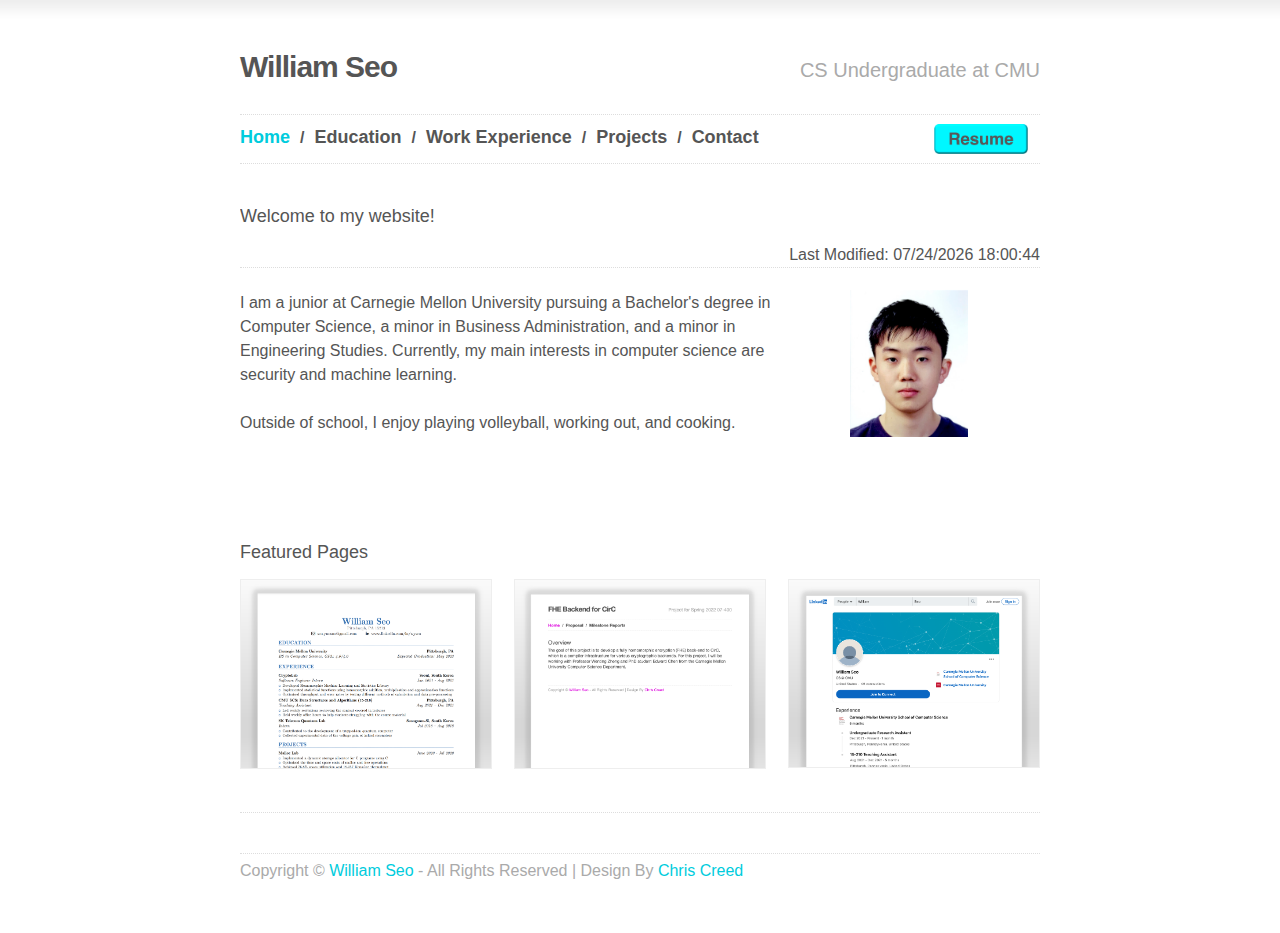
<file: index.html>
<!DOCTYPE html>
<html lang="en">
<head>
<link rel="icon" type="image/x-icon" href="favicon.ico?v=2"/>
<title>William Seo | CS @ CMU</title>
<meta charset="utf-8">
<link type="text/css" rel="stylesheet" href="styles/style.css">
<!--[if IE 6]><link type="text/css" rel="stylesheet" href="styles/ie6.css"><![endif]-->
<!--[if IE 7]><link type="text/css" rel="stylesheet" href="styles/ie7.css"><![endif]-->
<!--[if IE 8]><link type="text/css" rel="stylesheet" href="styles/ie8.css"><![endif]-->
</head>
<body>
<div id="wrap">
  <div id="header">
    <h1><a href="index.html">William Seo</a></h1>
    <h2>CS Undergraduate at CMU</h2>
    <ul id="nav">
      <li><a href="index.html" class="current">Home</a><span>/</span></li>
      <li><a href="education.html">Education</a><span>/</span></li>
      <li><a href="experience.html">Work Experience</a><span>/</span></li>
      <li><a href="projects.html">Projects</a><span>/</span></li>
      <li><a href="contact.html">Contact</a>
      <li><a href="files/resume.pdf"><img src="images/resumebutton3.png" alt="meme" class="right" 
        style= "height: 30px; float:left;margin-top:-1px;margin-left:175px"/></li></a>
    </ul>
  </div>
  <div id="main" class="frontpage">
    
    <div id="intro">
      <h4>Welcome to my website!</h4>
      <p style="text-align:right"></p>
      <div style = "text-align:right">
        <script>
          var date = document.lastModified;
          document.write("Last Modified: "+ date+"\n");
        </script>
      </div>
      <span style="float:right;width: 30%;">
        <img src="images/profile_pic.png" alt="meme" class="right" style= "height: 150px; float:left;margin-left:50px;margin-top:20px"/>
      </span>
      <span style="float:left;width: 70%;">
        <p><br>I am a junior at Carnegie Mellon University 
          pursuing a Bachelor's degree in Computer Science, a minor in Business
          Administration, and a minor in Engineering Studies. Currently, my main 
          interests in computer science are security and machine learning.
          <br> <br> Outside of school, I enjoy playing volleyball, working out, and cooking.
        </p>
      </span>
    </div>
  </div>
  <div id="featured-projects">
    <h4>Featured Pages</h4>
    <a href="files/resume.pdf"><img src="images/resume_icon.png" class="project-img first" alt="" style="width:250px"></a> 
    <a href="07400-s22/mainpage.html"><img src="images/fhecirc_icon.png" class="project-img" alt="" style="width:250px"></a> 
    <a href="https://www.linkedin.com/in/wyseo/"><img src="images/linkedin_icon.png" class="project-img" alt="" style="width:250px"></a> 
  </div>
    <!--<div id="overview">
      <div id="services">
        <h4>My Services</h4>
        <div class="service">
          <p class="title"><a href="#">Web Design &amp; Development</a></p>
          <p>Lorem ipsum dolor sit amet, consectetur adipiscing elit Proin a nibh mauris. Mauris interdum, bit more text and some dolor.</p>
        </div>
        <div class="service">
          <p class="title"><a href="#">Search Engine Optimisation</a></p>
          <p>Lorem ipsum dolor sit amet, consectetur adipiscing elit Proin a nibh mauris. Mauris interdum, bit more text and some dolor.</p>
        </div>
      </div>
      <div id="articles">
        <h4>Latest Articles</h4>
        <div class="latest-article">
          <p class="title"><a href="#">Clean &amp; Minimal Website Designs</a></p>
          <p>Lorem ipsum dolor sit amet, consectetur adipiscing elit Proin a nibh mauris. Mauris interdum, bit more text and some dolor.</p>
        </div>
        <div class="latest-article">
          <p class="title"><a href="#">Great Tips For Busy Designers</a></p>
          <p>Lorem ipsum dolor sit amet, consectetur adipiscing elit Proin a nibh mauris. Mauris interdum, bit more text and some dolor.</p>
        </div>
      </div>
    </div> 
  </div> -->
  <div id="footer">
    <p>Copyright &copy; <a href="#">William Seo</a> - All Rights Reserved | Design By <a target="_blank" href="https://www.free-css.com/free-css-templates/page161/jengo">Chris Creed</a></p>
  </div>
</div>
<script src="js/jquery.1.6.3.min.js"></script>
<script src="js/jquery.custom.js"></script>
</body>
</html>
</file>
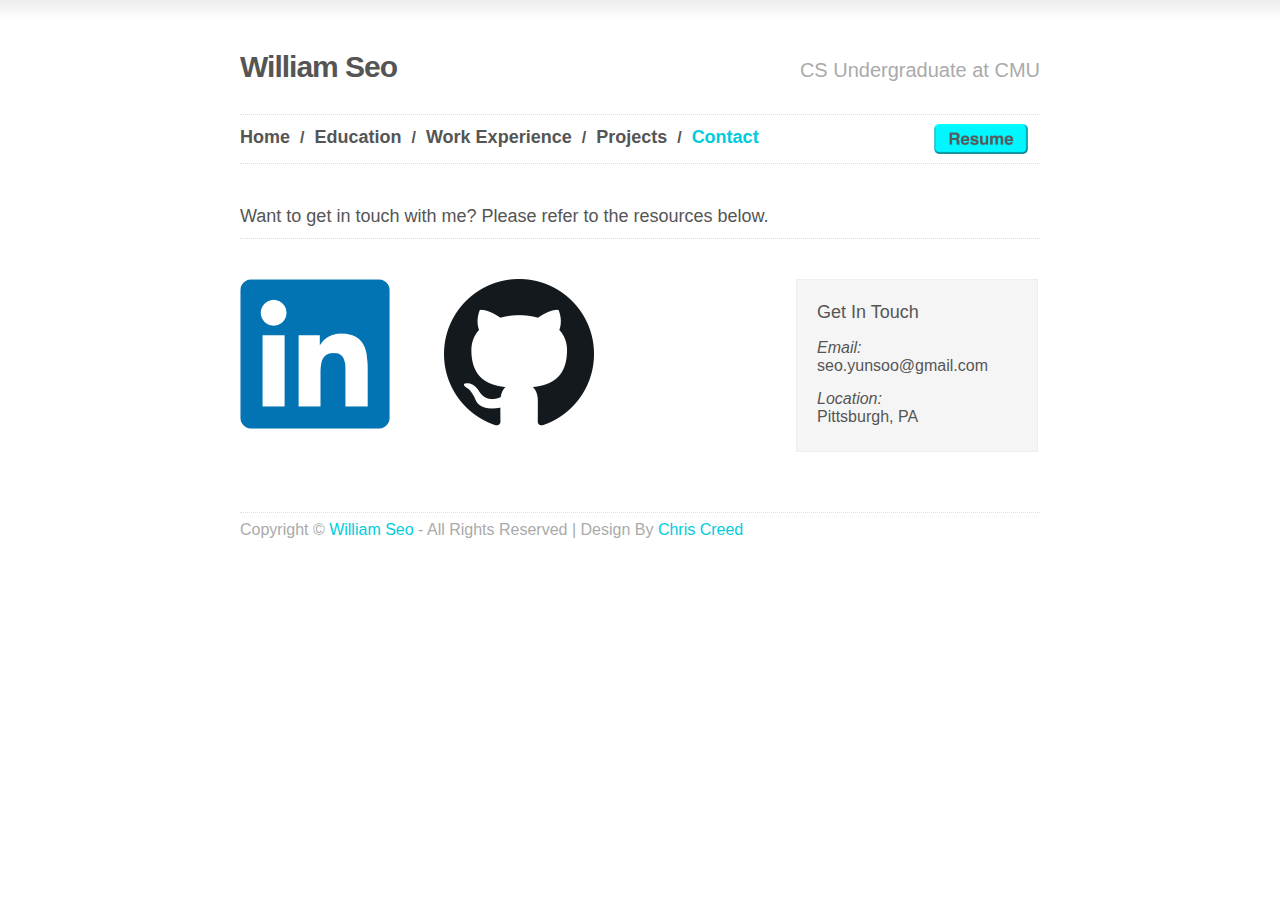
<file: contact.html>
<!DOCTYPE html>
<html lang="en">
<head>
<link rel="shortcut icon" type="image/x-icon" href="favicon.ico?v=2"/>
<title>William Seo | Contact</title>
<meta charset="utf-8">
<link type="text/css" rel="stylesheet" href="styles/style.css">
<!--[if IE 6]><link type="text/css" rel="stylesheet" href="styles/ie6.css"><![endif]-->
<!--[if IE 7]><link type="text/css" rel="stylesheet" href="styles/ie7.css"><![endif]-->
<!--[if IE 8]><link type="text/css" rel="stylesheet" href="styles/ie8.css"><![endif]-->
</head>
<body>
<div id="wrap">
  <div id="header">
    <h1><a href="index.html">William Seo</a></h1>
    <h2>CS Undergraduate at CMU</h2>
    <ul id="nav">
      <li><a href="index.html">Home</a><span>/</span></li>
      <li><a href="education.html">Education</a><span>/</span></li>
      <li><a href="experience.html">Work Experience</a><span>/</span></li>
      <li><a href="projects.html">Projects</a><span>/</span></li>
      <li><a href="contact.html" class="current">Contact</a></li>
      <li><a href="files/resume.pdf"><img src="images/resumebutton3.png" alt="meme" class="right" 
        style= "height: 30px; float:left;margin-top:-1px;margin-left:175px"/></li></a>
    </ul>
  </div>
  <div id="intro">
    <h4>Want to get in touch with me? Please refer to the resources below.</h4>
  </div>
  <div id="main">
    <div id="content">
      <a href="https://www.linkedin.com/in/wyseo/"><img src="images/linkedin_logo.png" class="project-img first" alt="" style= "width:150px;"></a> 
      <a href="https://github.com/Northrim"><img src="images/github_logo.png" class="project-img" alt="" style= "width:150px;margin-left:50px;"></a> 
    </div>
    <div id="sidebar" class="contact-sidebar">
      <h5>Get In Touch</h5>
      <p><em>Email:</em><br>
        seo.yunsoo@gmail.com</p>
      <p><em>Location:</em><br>
        Pittsburgh, PA</p>
    </div>
  </div>
  <div id="footer">
    <p>Copyright &copy; <a href="#">William Seo</a> - All Rights Reserved | Design By <a target="_blank" href="https://www.free-css.com/free-css-templates/page161/jengo">Chris Creed</a></p>
  </div>
</div>
<div class="cache-images"><img src="images/submit-button-orange-hover.jpg" width="0" height="0" alt=""></div>
</body>
</html>
</file>
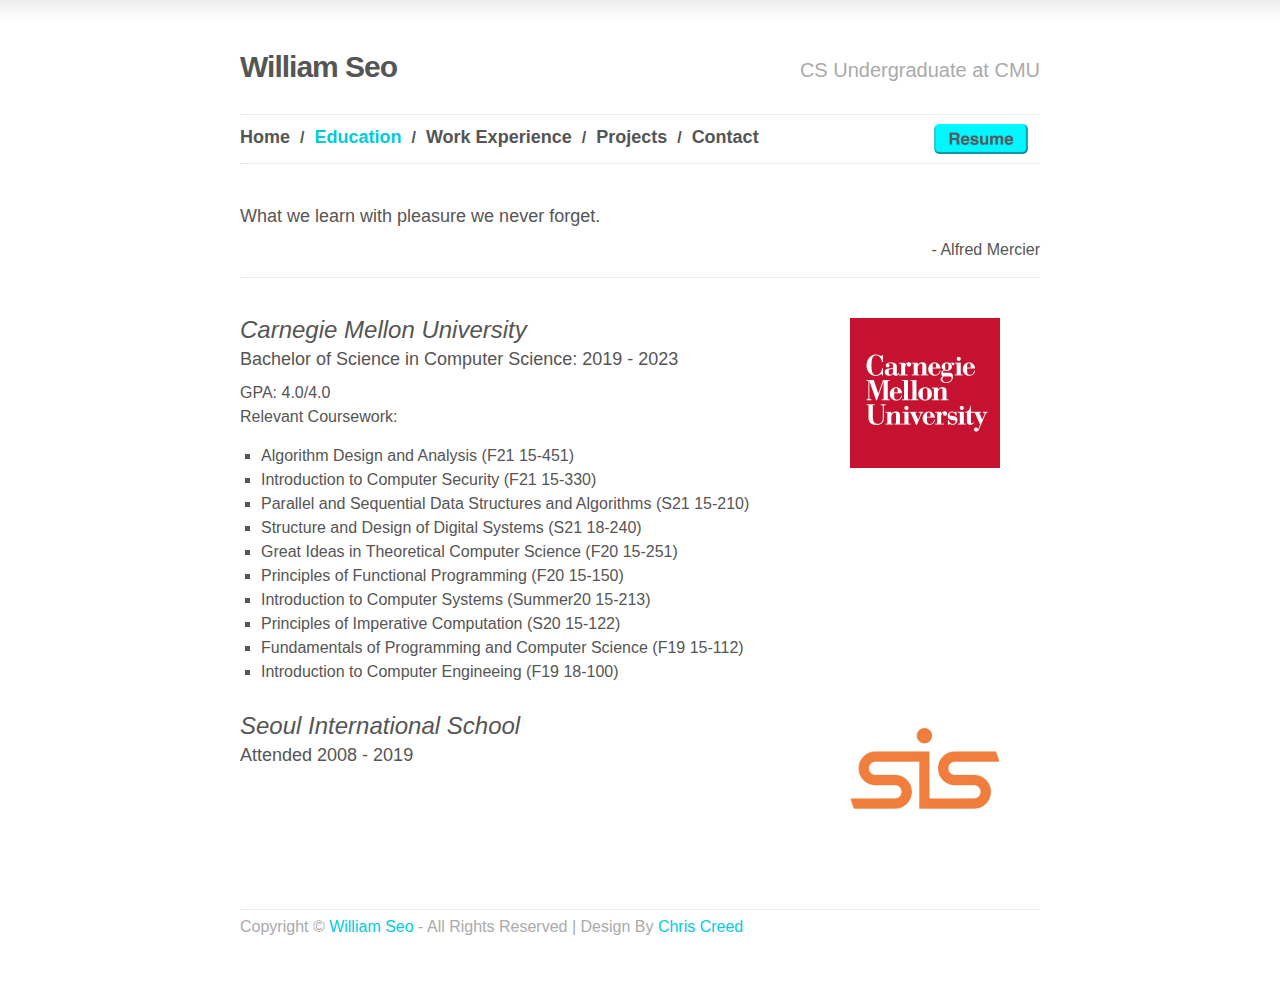
<file: education.html>
<!DOCTYPE html>
<html lang="en">
<head>
<link rel="shortcut icon" type="image/x-icon" href="favicon.ico?v=2"/>
<title>William Seo | Education</title>
<meta charset="utf-8">
<link type="text/css" rel="stylesheet" href="styles/style.css">
<!--[if IE 6]><link type="text/css" rel="stylesheet" href="styles/ie6.css"><![endif]-->
<!--[if IE 7]><link type="text/css" rel="stylesheet" href="styles/ie7.css"><![endif]-->
<!--[if IE 8]><link type="text/css" rel="stylesheet" href="styles/ie8.css"><![endif]-->
</head>
<body>
<div id="wrap">
  <div id="header">
    <h1><a href="index.html">William Seo</a></h1>
    <h2>CS Undergraduate at CMU</h2>
    <ul id="nav">
      <li><a href="index.html">Home</a><span>/</span></li>
      <li><a href="education.html" class="current">Education</a><span>/</span></li>
      <li><a href="experience.html">Work Experience</a><span>/</span></li>
      <li><a href="projects.html">Projects</a><span>/</span></li>
      <li><a href="contact.html">Contact</a></li>
      <li><a href="files/resume.pdf"><img src="images/resumebutton3.png" alt="meme" class="right" 
        style= "height: 30px; float:left;margin-top:-1px;margin-left:175px"/></li></a>
    </ul>
  </div>
  
  <div id="intro">
    <h4>What we learn with pleasure we never forget.</h4>
    <p style="text-align:right">- Alfred Mercier</p>
  </div>
  <div id="main">
    <span style="float:right;width: 30%;">
      <a href="https://www.cmu.edu/">
        <img src="images/cmu.png" alt="meme" class="project-img first" 
          style= "width: 150px; float:left;margin-left:50px"/>
      </a>
    </span>
    <p class="service-title first"><em>Carnegie Mellon University</em></p>
    <h4>Bachelor of Science in Computer Science: 2019 - 2023</h4>
    <p>GPA: 4.0/4.0
      <br>Relevant Coursework:
      <ul>
        <li>Algorithm Design and Analysis (F21 15-451)</li>
        <li>Introduction to Computer Security (F21 15-330)</li>
        <li>Parallel and Sequential Data Structures and Algorithms (S21 15-210)</li>
        <li>Structure and Design of Digital Systems (S21 18-240)</li>
        <li>Great Ideas in Theoretical Computer Science (F20 15-251)</li>
        <li>Principles of Functional Programming (F20 15-150)</li>
        <li>Introduction to Computer Systems (Summer20 15-213)</li>
        <li>Principles of Imperative Computation (S20 15-122)</li>
        <li>Fundamentals of Programming and Computer Science (F19 15-112)</li>
        <li>Introduction to Computer Engineeing (F19 18-100)</li>
      </ul>
    </p>
    <span style="float:right;width: 30%;">
      <a href="https://www.siskorea.org/">
        <img src="images/sis.jpg" alt="meme" class="project-img first" 
          style= "width: 150px; float:left;margin-left:50px"/>
      </a>
    </span>
    <p class="service-title"><em>Seoul International School</em></p>
    <h4>Attended 2008 - 2019</h4>
  </div>
  
  <div id="footer">
    <p>Copyright &copy; <a href="#">William Seo</a> - All Rights Reserved | Design By <a target="_blank" href="https://www.free-css.com/free-css-templates/page161/jengo">Chris Creed</a></p>
  </div>
</div>
<script src="js/jquery.1.6.3.min.js"></script>
<script src="js/jquery.custom.js"></script>
</body>
</html>
</file>
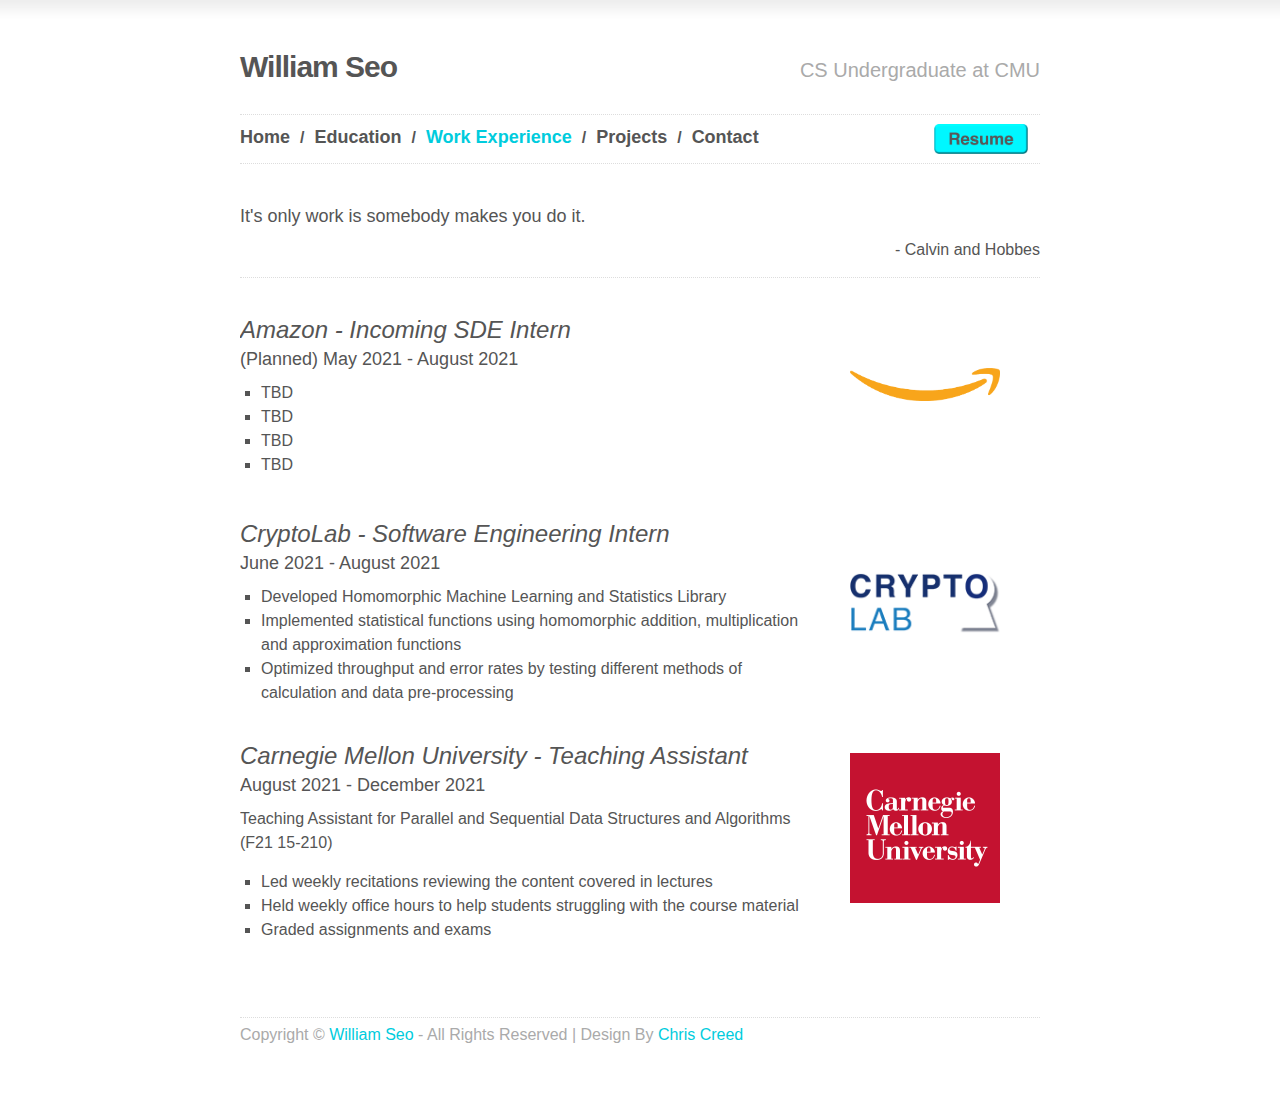
<file: experience.html>
<!DOCTYPE html>
<html lang="en">
<head>
<link rel="shortcut icon" type="image/x-icon" href="favicon.ico?v=2"/>
<title>William Seo | Experience</title>
<meta charset="utf-8">
<link type="text/css" rel="stylesheet" href="styles/style.css">
<!--[if IE 6]><link type="text/css" rel="stylesheet" href="styles/ie6.css"><![endif]-->
<!--[if IE 7]><link type="text/css" rel="stylesheet" href="styles/ie7.css"><![endif]-->
<!--[if IE 8]><link type="text/css" rel="stylesheet" href="styles/ie8.css"><![endif]-->
</head>
<body>
<div id="wrap">
  <div id="header">
    <h1><a href="index.html">William Seo</a></h1>
    <h2>CS Undergraduate at CMU</h2>
    <ul id="nav">
      <li><a href="index.html">Home</a><span>/</span></li>
      <li><a href="education.html">Education</a><span>/</span></li>
      <li><a href="experience.html" class="current">Work Experience</a><span>/</span></li>
      <li><a href="projects.html">Projects</a><span>/</span></li>
      <li><a href="contact.html">Contact</a></li>
      <li><a href="files/resume.pdf"><img src="images/resumebutton3.png" alt="meme" class="right" 
        style= "height: 30px; float:left;margin-top:-1px;margin-left:175px"/></li></a>
    </ul>
  </div>
  <div id="intro">
    <h4>It's only work is somebody makes you do it.</h4>
    <p style="text-align:right">- Calvin and Hobbes</p>
  </div>
  <div id="main">
    <span style="float:right;width: 30%;">
      <a href="https://www.amazon.com/">
        <img src="images/amazon_logo_2.png" alt="amazon_logo" class="project-img first" 
          style= "width: 150px; float:left;margin-left:50px;margin-top:50px"/>
      </a>
    </span>
    <span style="float:right;width: 70%;">
      <p class="service-title first"><em>Amazon - Incoming SDE Intern</em></p>
      <h4>(Planned) May 2021 - August 2021</h4>
      <ul>
        <li>TBD</li>
        <li>TBD</li>
        <li>TBD</li>
        <li>TBD</li>
      </ul>
    </span>

    <span style="float:right;width: 30%;">
      <a href="https://www.cryptolab.co.kr/eng/">
        <img src="images/cryptolab.jpg" alt="meme" class="project-img first" 
          style= "width: 150px; float:left;margin-top:80px;margin-left:50px"/>
      </a>
    </span>
    <span style="float:left;width:70%;">
      <p class="service-title"><em>CryptoLab - Software Engineering Intern</em></p>
      <h4>June 2021 - August 2021</h4>
      <ul>
        <li>Developed Homomorphic Machine Learning and Statistics Library</li>
        <li>Implemented statistical functions using homomorphic addition, multiplication and approximation functions</li>
        <li>Optimized throughput and error rates by testing different methods of calculation and data pre-processing</li>
      </ul>
    </span>

    <span style="float:right;width: 30%;">
      <a href="https://www.cmu.edu/">
        <img src="images/cmu.png" alt="meme" class="project-img first" 
          style= "width: 150px; float:left;margin-left:50px;margin-top:120px"/>
      </a>
    </span>
    <span style="float:right;width: 70%;">
      <br>
      <p class="service-title first"><em>Carnegie Mellon University - Teaching Assistant</em></p>
      <h4>August 2021 - December 2021</h4>
      <p>Teaching Assistant for Parallel and Sequential Data Structures and Algorithms (F21 15-210)
      </p>
        <ul>
          <li>Led weekly recitations reviewing the content covered in lectures</li>
          <li>Held weekly office hours to help students struggling with the course material</li>
          <li>Graded assignments and exams</li>
        </ul>
    </span>

  </div>
  <div id="footer">
    <p>Copyright &copy; <a href="#">William Seo</a> - All Rights Reserved | Design By <a target="_blank" href="https://www.free-css.com/free-css-templates/page161/jengo">Chris Creed</a></p>
  </div>
</div>
<script src="js/jquery.1.6.3.min.js"></script>
<script src="js/jquery.custom.js"></script>
</body>
</html>
</file>
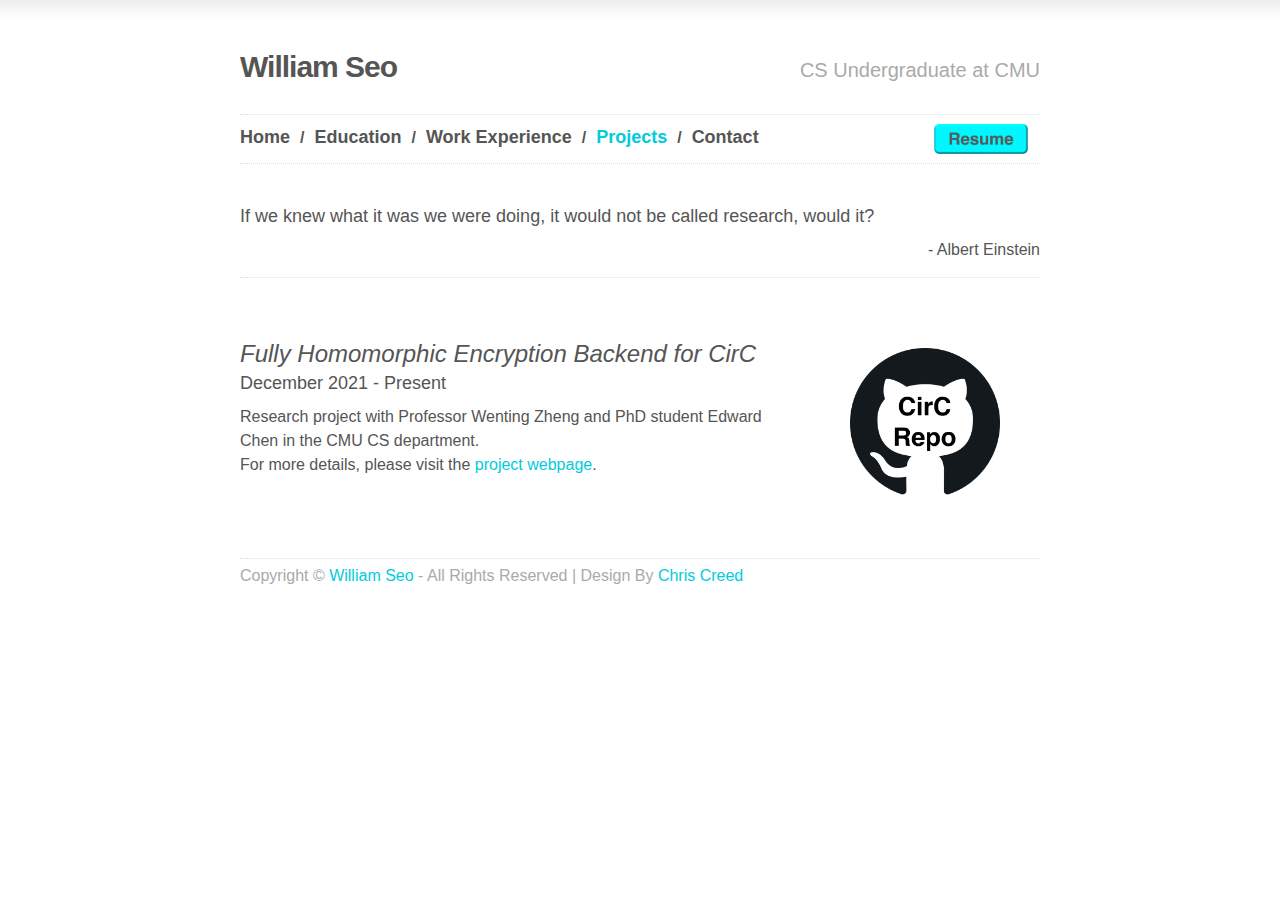
<file: projects.html>
<!DOCTYPE html>
<html lang="en">
<head>
<link rel="shortcut icon" type="image/x-icon" href="favicon.ico?v=2"/>
<title>William Seo | Projects</title>
<meta charset="utf-8">
<link type="text/css" rel="stylesheet" href="styles/style.css">
<!--[if IE 6]><link type="text/css" rel="stylesheet" href="styles/ie6.css"><![endif]-->
<!--[if IE 7]><link type="text/css" rel="stylesheet" href="styles/ie7.css"><![endif]-->
<!--[if IE 8]><link type="text/css" rel="stylesheet" href="styles/ie8.css"><![endif]-->
</head>
<body>
<div id="wrap">
  <div id="header">
    <h1><a href="index.html">William Seo</a></h1>
    <h2>CS Undergraduate at CMU</h2>
    <ul id="nav">
      <li><a href="index.html">Home</a><span>/</span></li>
      <li><a href="education.html">Education</a><span>/</span></li>
      <li><a href="experience.html" >Work Experience</a><span>/</span></li>
      <li><a href="projects.html" class="current">Projects</a><span>/</span></li>
      <li><a href="contact.html">Contact</a></li>
      <li><a href="files/resume.pdf"><img src="images/resumebutton3.png" alt="meme" class="right" 
        style= "height: 30px; float:left;margin-top:-1px;margin-left:175px"/></li></a>
    </ul>
  </div>
  <div id="intro">
    <h4>If we knew what it was we were doing, it would not be called research, would it?</h4>
    <p style="text-align:right">- Albert Einstein</p>
  </div>
  <div id="main">
    <span style="float:right;width: 30%;">
      <a href="https://github.com/circify/circ">
        <img src="images/circ_repo.png" alt="meme" class="project-img first" 
          style= "width: 150px; float:left;margin-left:50px;margin-top:30px"/>
      </a>
    </span>
    <span style="float:right;width: 70%;">
      <br>
      <p class="service-title first"><em>Fully Homomorphic Encryption Backend for CirC</em></p>
      <h4>December 2021 - Present</h4>
      <p>
        Research project with Professor Wenting Zheng and PhD student Edward Chen in the CMU CS department.<br>
        For more details, please visit the <a href="07400-s22/mainpage.html">project webpage</a>.
      </p>
        
    </span>
  </div>
  
  <div id="footer">
    <p>Copyright &copy; <a href="#">William Seo</a> - All Rights Reserved | Design By <a target="_blank" href="https://www.free-css.com/free-css-templates/page161/jengo">Chris Creed</a></p>
  </div>
</div>
<script src="js/jquery.1.6.3.min.js"></script>
<script src="js/jquery.custom.js"></script>
</body>
</html>
</file>
<file: styles/ie6.css>
#header h1, #header h2 { padding: 2px 0 0 0; }
#footer .twitter { margin: -20px 0 40px 0; }
#nav { height: 20px; margin-top: -55px; }
#featured-projects { height: 215px; }
#contact-form input { width: 250px; border: 1px #eee solid; margin: 0 0 15px 0; padding: 9px 14px 14px 14px; color: #444; font: 12px/20px "Helvetica Neue", Helvetica, Arial, sans-serif; }
#contact-form .submit { background: url(../images/submit-button-orange.jpg) no-repeat; width: 109px; height: 38px; margin: 15px 0 0 -5px; border: none; cursor: pointer; }
#contact-form .submit:hover { background: url(../images/submit-button-orange-hover.jpg) no-repeat; }
#response { padding: 10px; border: 1px #ddd solid; background-color: #eee; color: #9e0616; }
</file>
<file: styles/ie7.css>
#contact-form input[type=text] { padding: 9px 14px 14px 14px; }
#header h1, #header h2 { padding: 2px 0 0 0; margin: 0 0 -20px 0; }
#footer .twitter { margin: -20px 0 40px 0; }
</file>
<file: styles/ie8.css>
#contact-form input[type=text] { padding: 9px 14px 14px 14px; }
</file>
<file: styles/style.css>
/*
Template Name: Jengo
Description: A Business/Portfolio HTML Template
Author: Chris Creed
URL: http://www.chris-creed.com
*/

/* Colors: Orange - #FF7200 */

@import "reset.css";

/* -------------------- */
/* -- General Styles -- */
/* -------------------- */
#wrap { width: 800px; margin: 0 auto 50px; }
body { font: 16px/24px "Helvetica Neue", Helvetica, Arial, sans-serif; background: url(../images/main-bg.jpg) repeat-x; color: #555; font-weight: normal; }
h1 { font-size: 38px; margin: 0 0 10px 0; }
h2 { font-size: 34px; margin: 0 0 10px 0; }
h3 { font-size: 24px; margin: 0 0 10px 0; }
h4 { font-size: 18px; margin: 0 0 10px 0; }
h5 { font-size: 16px; margin: 0 0 5px 0; }
h6 { font-size: 14px; margin: 0 0 5px 0; }
p { margin: 0 0 15px 0; }
a { text-decoration: none; color: #00ccdd; }
a:hover { color: #222; }
em { font-style: italic; }
ul { margin: 0 0 15px 15px; list-style-type: square; list-style-position: outside; padding-left: 6px}
ol { margin: 15px 0 15px 20px; list-style-type: decimal; list-style-position: outside;}
strong, b { font-weight: bold; }
.hide { display: none; }

/* ------------ */
/* -- Layout -- */
/* ------------ */
#main { margin: 40px 0 60px 0; overflow: hidden; }
#content { float: left; width: 450px; }
#sidebar { float: right; width: 200px; margin: 0 2px 0 0; }

/* ------------ */
/* -- Header -- */
/* ------------ */
#header { padding: 55px 0 0 0; margin: 0 0 40px 0; }
#header h1 { float: left; font-size: 30px; color: #555; letter-spacing: -1px; font-weight: bold; margin: 0 0 35px 0; }
#header h1 a { color: #555; }
#header h2 { float: right; font-size: 20px; color: #aaa; font-weight: normal; margin: 3px 0 0 0; }

/* --------- */
/* -- Nav -- */
/* --------- */
#nav { clear: both; margin: 0; padding: 10px 0 9px 0; overflow: hidden; border-top: 1px #ddd dotted; border-bottom: 1px #ddd dotted; }
#nav li { float: left; list-style: none; }
#nav li span { padding: 0 10px; font-weight: bold; }
#nav li a { color: #555; font-weight: bold; font-size: 18px; }
#nav li a:hover { color: #00ccdd; font-weight: bold; }
#nav li a.current { color: #00ccdd; }

/* ---------------- */
/* -- Front Page -- */
/* ---------------- */
#intro { border-bottom: 1px #ddd dotted; }
#intro h3 { font-size: 22px; font-weight: normal; line-height: 34px; margin: 0 0 15px 0; }
.frontpage h4 { font-size: 18px; }

/* -- Featured Projects -- */
#featured-projects { border-bottom: 1px #ddd dotted; overflow: hidden; padding: 30px 0 25px 0; }
#featured-projects h4 { margin: 0 0 15px 0; }
#featured-projects .project-img { float: left; margin: 0 0 18px 22px; border: 1px #eee solid; }
#featured-projects .first { margin-left: 0; }

/* -- Overview -- */
#overview { margin: 35px 0 0 0; overflow: hidden; }
#overview h4 { margin: 0 0 15px 0; }
#overview .title { margin: 0 !important; }
#overview #services { float: left; width: 350px; }
#overview #articles { float: right; width: 350px; }

/* -------------- */
/* -- Sidebars -- */
/* -------------- */
#sidebar img { width: 200px; border: 1px #eee solid; margin: 0 0 20px 0; }
#sidebar .project-title { display: block; margin: 0 0 2px 0; }
#sidebar h5 { font-size: 18px; margin: 0 0 15px 0; }
.contact-sidebar { background-color: #f5f5f5; padding: 20px 20px 10px 20px; border: 1px #eee solid; }
.contact-sidebar p { line-height: 18px; }

/* -------------- */
/* -- Services -- */
/* -------------- */
.service-title { margin: 30px 0 5px 0; font-size: 24px; }
.first { margin-top: 0; }

/* -------------- */
/* -- Articles -- */
/* -------------- */
.article { margin: 0 0 0 0; border-bottom: 1px #ddd dotted; padding: 30px 0; }
.article-title { font-size: 18px; font-weight: bold; margin: 0 0 4px 0; }
.article-overview { margin: 0 0 4px 0; }
.article-read-more { margin: 0; }
#article-nav p { margin: 8px 0 0 0; }
.articles .first { padding-top: 0; }

/* --------------- */
/* -- Portfolio -- */
/* --------------- */
.portfolio .project-title { margin: 0; }
.portfolio .project-img { float: left; margin: 0 0 22px 22px; border: 1px #eee solid; }
.portfolio .first { margin-left: 0; }

/* ------------- */
/* -- Contact -- */
/* ------------- */
#contact-form { clear: both; margin: 24px 0 0 0; border: none; }
#contact-form input[type=text] { width: 250px; border: 1px #eee solid; margin: 0 0 15px 0; padding: 10px; color: #444; font: 12px/20px "Helvetica Neue", Helvetica, Arial, sans-serif; }
#contact-form textarea { width: 350px; height: 150px; border: 1px #eee solid; padding: 10px; font-size: 18px; line-height: 24px; font: 12px/20px "Helvetica Neue", Helvetica, Arial, sans-serif; color: #444; }
#contact-form input[type=submit] { background: url(../images/submit-button-orange.jpg) no-repeat; width: 109px; height: 38px; margin: 15px 0 0 -5px; border: none; cursor: pointer; }
#contact-form input[type=submit]:hover { background: url(../images/submit-button-orange-hover.jpg) no-repeat; }
#response { padding: 10px; border: 1px #ddd solid; background-color: #eee; color: #9e0616; }

/* ------------ */
/* -- Footer -- */
/* ------------ */
#footer { clear: both; border-top: 1px #ddd dotted; margin: 40px 0 0 0; padding: 5px 0 0 0; color: #aaa; }
#footer .twitter { float: right; }
</file>
